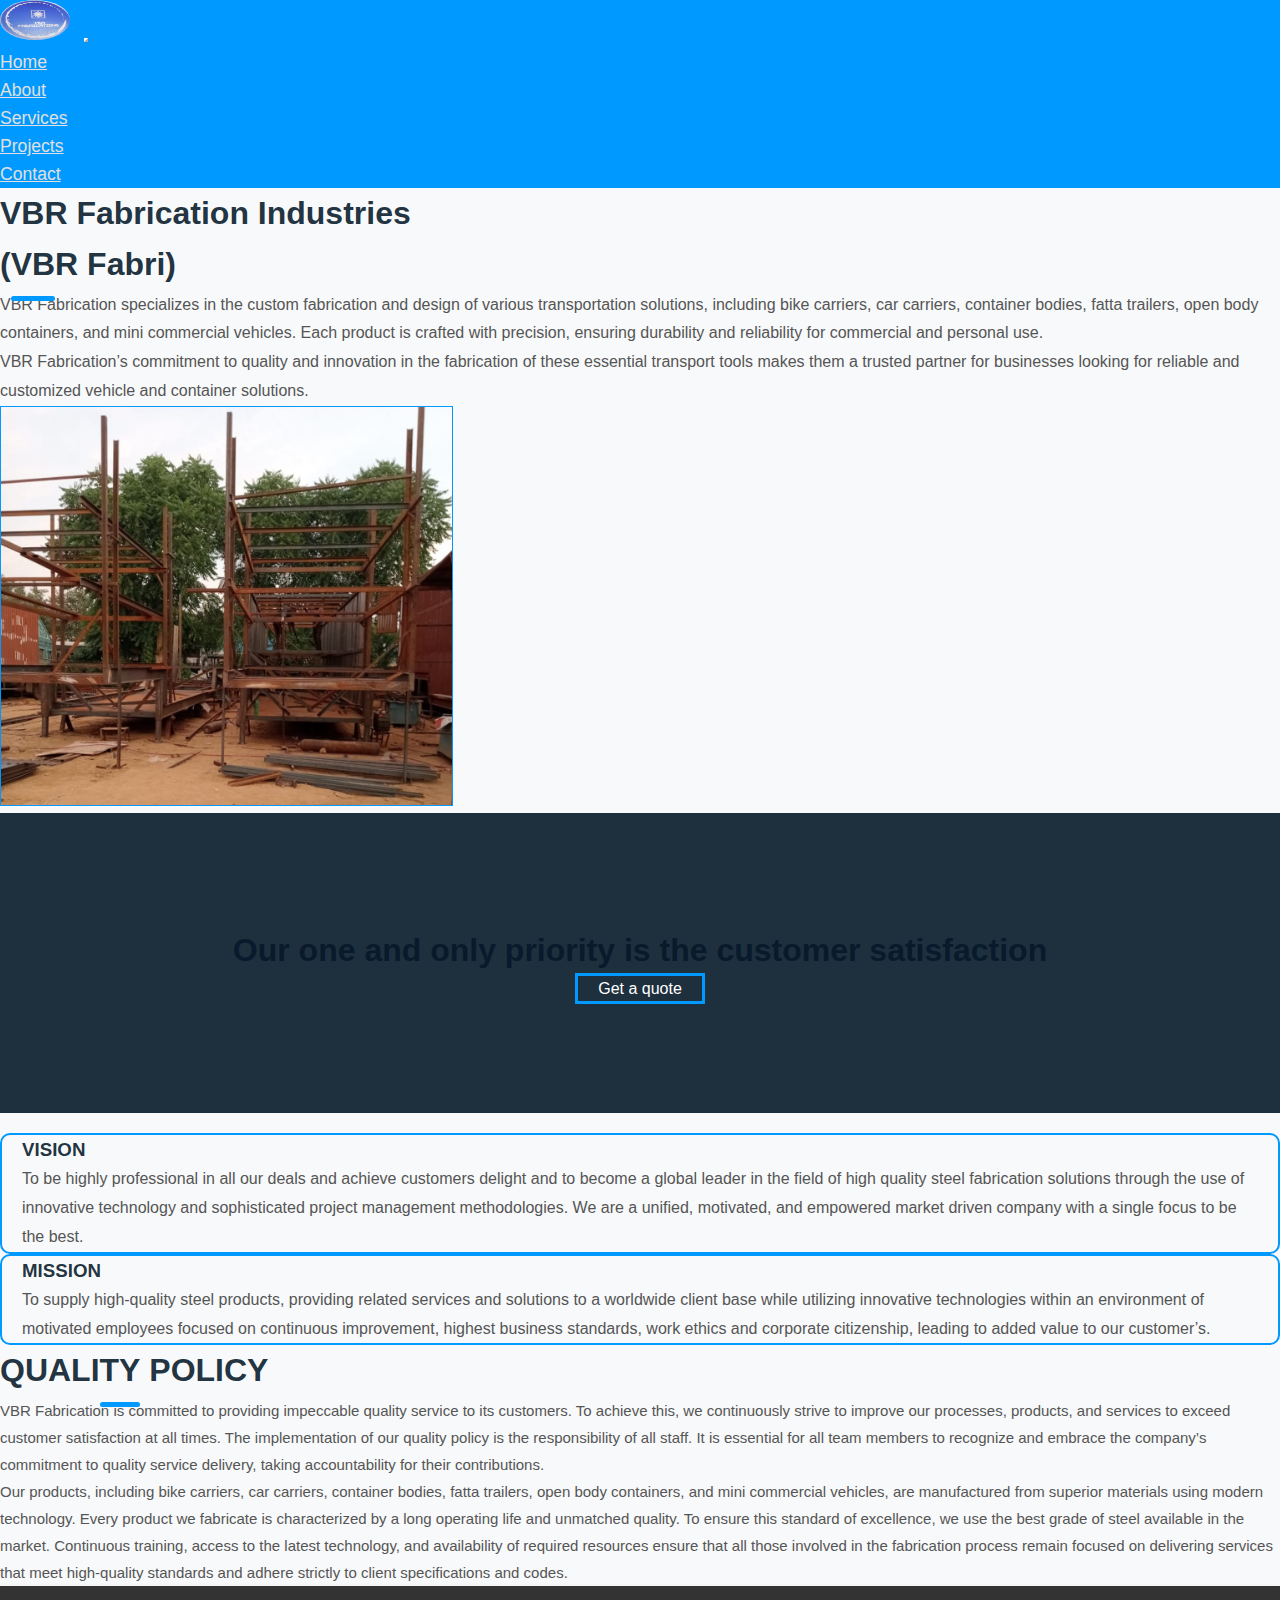
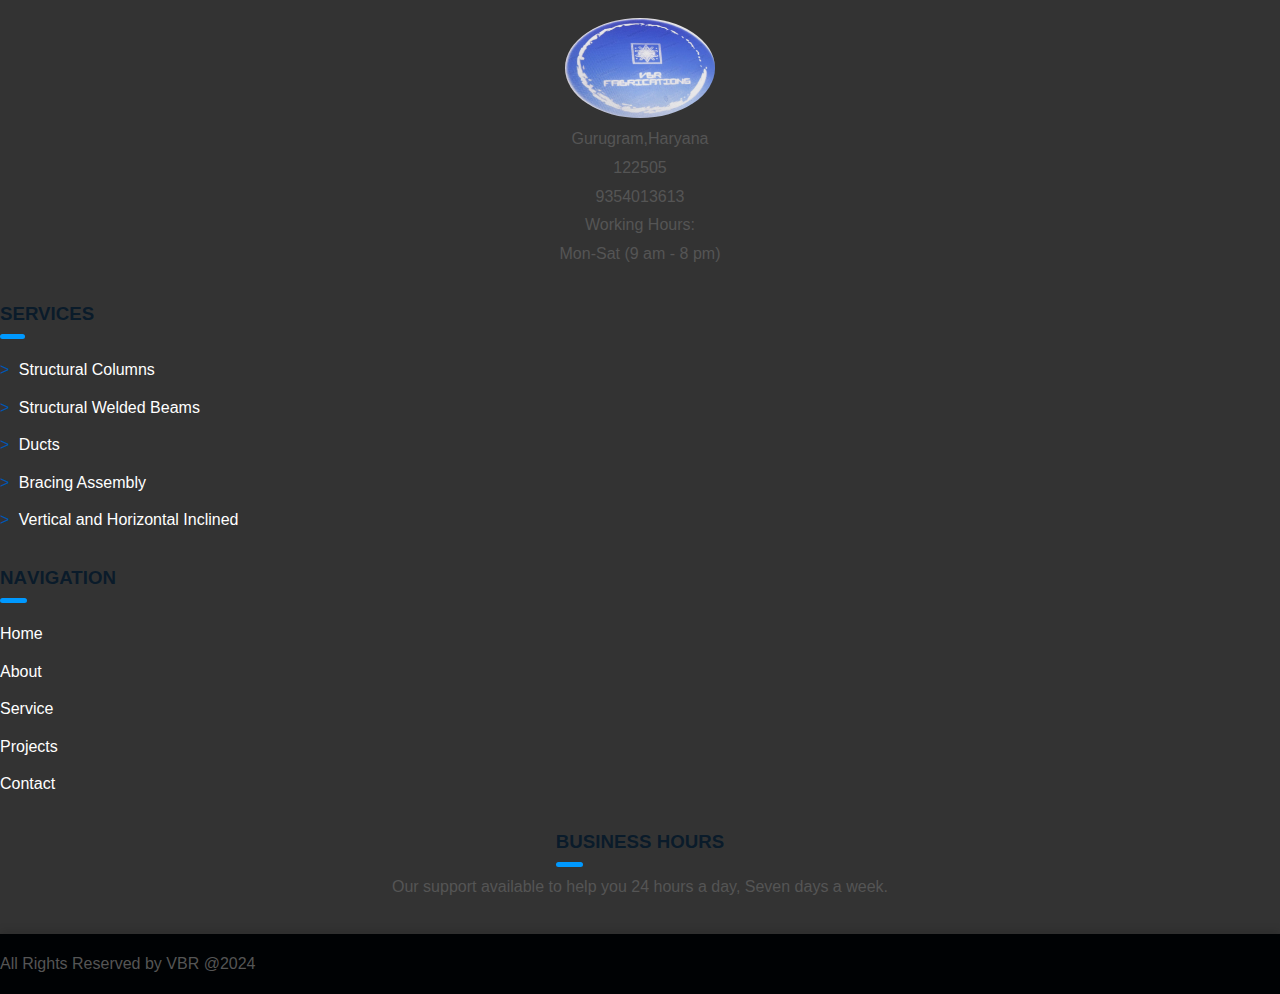
<file: about.html>
<!doctype html>
<html lang="en">
  <head>
    <!-- Required meta tags -->
    <meta charset="utf-8">
    <meta name="viewport" content="width=device-width, initial-scale=1">

    <!-- Bootstrap CSS -->
    <link href="https://cdn.jsdelivr.net/npm/bootstrap@5.0.2/dist/css/bootstrap.min.css" rel="stylesheet" integrity="sha384-EVSTQN3/azprG1Anm3QDgpJLIm9Nao0Yz1ztcQTwFspd3yD65VohhpuuCOmLASjC" crossorigin="anonymous">
    <link rel="stylesheet" href="style.css">
    <title>VBR Fabrication</title>
    <style>
        #side{
            border: 1px solid #0099ff;

            height: 25rem;
          
        }
        .quote {
            height: 300px;
            background-color: #051829E6;
            display: flex;
            justify-content: center;
            align-items: center;
            text-align: center; /* Center the text horizontally */
        }
        .quote-btn {
            text-decoration: none;
            color: white;
            padding: 4px 20px;
            border: 3px solid #0099ff !important;
            background-color: transparent; /* Ensure the background color doesn't override the border */
        }

        .quote-btn:hover{
            background-color: #0099ff;
            color: white;
        }
        .vision{
            margin-top: 20px;
            border: 2px solid #0099ff;
            border-radius: 10px;

        }
        .mission{
            border: 2px solid #0099ff;
            border-radius:10px;
        }

    </style>
  </head>
  <body>
    
    <nav class="navbar navbar-expand-lg navbar-dark bg-primary">
        <div class="container">
          <img src="images/logo.jpg" alt="logo" class="nav-logo">
          <button class="navbar-toggler" type="button" data-bs-toggle="collapse" data-bs-target="#navbarSupportedContent" aria-controls="navbarSupportedContent" aria-expanded="false" aria-label="Toggle navigation">
            <span class="navbar-toggler-icon"></span>
          </button>
          <div class="collapse navbar-collapse" id="navbarSupportedContent">
            <ul class="navbar-nav me-auto mb-2 mb-lg-0">
              <li class="nav-item">
                <a class="nav-link active" aria-current="page" href="index.html">Home</a>
              </li>
              <li class="nav-item">
                <a class="nav-link active" aria-current="page" href="about.html">About</a>
              </li>
              <li class="nav-item">
                <a class="nav-link active" aria-current="page" href="service.html">Services</a>
              </li>
              <li class="nav-item">
                <a class="nav-link active" aria-current="page" href="Gallery.html">Projects</a>
              </li>
            </ul>
           
            <ul class="navbar-nav">
              <li class="nav-item">
                <a class="nav-link active" aria-current="page" href="contactus.html">Contact</a>
              </li>
              <!-- <li class="nav-item">
                <a class="nav-link active" aria-current="page" href="#">Login</a>
              </li> -->
             
            </ul>
          </div>
        </div>
      </nav>

<!-- end navbar -->

<div class="container">
    <div class="row">
        <div class="col-md-6">
            <h2 class="my-5">VBR Fabrication Industries <br> (<span class="highlight">VB</span>R Fabri)</h2>
            <p>VBR Fabrication specializes in the custom fabrication and design of various transportation solutions, including bike carriers, car carriers, container bodies, fatta trailers, open body containers, and mini commercial vehicles. Each product is crafted with precision, ensuring durability and reliability for commercial and personal use.</p>
            
            <P>VBR Fabrication’s commitment to quality and innovation in the fabrication of these essential transport tools makes them a trusted partner for businesses looking for reliable and customized vehicle and container solutions.</P>
        </div>
        <div class="col-md-6 my-5 text-center">
            <img src="images\IMG-20240805-WA0012.jpg" alt="" id="side">
        </div>
    </div>
</div>

<div class="container-fluid quote">
    <div class="row">
        <div class="col-md-12 text-center"> 
            <h2 class="text-light">Our one and only priority is the <span class="text-primary">customer satisfaction </span></h2>
            <a href="#" class="quote-btn btn mt-4" role="button">Get a quote</a>
        </div>
    </div>
</div>

<div class="container">
    <div class="row">
        <div class="col-md-6">
            <div class="vision my-5">
            <h3 class="my-4" style="padding: 0px 20px ;">VISION</h3>
            <p style="padding: 0px 20px ;">To be highly professional in all our deals and achieve customers delight and to become a global leader in the field of high quality steel fabrication solutions through the use of innovative technology and sophisticated project management methodologies. We are a unified, motivated, and empowered market driven company with a single focus to be the best.</p>
            </div>
        </div>
        <div class="col-md-6">
            <div class="mission my-5">
            <h3 class="my-4" style="padding: 0px 20px ;">MISSION</h3>
            <p style="padding: 0px 20px ;">To supply high-quality steel products, providing related services and solutions to a worldwide client base while utilizing innovative technologies within an environment of motivated employees focused on continuous improvement, highest business standards, work ethics and corporate citizenship, leading to added value to our customer’s.</p>
            </div>
        </div>
    </div>
</div>

<div class="container">
    <div class="row">
        <div class="col-md-12">
            <h2 class="mt-5 text-center mb-4">QUALI<span class="highlight">TY</span> POLICY</h2>
            <p class="text-center" style="font-size: 15px;">VBR Fabrication is committed to providing impeccable quality service to its customers. To achieve this, we continuously strive to improve our processes, products, and services to exceed customer satisfaction at all times. The implementation of our quality policy is the responsibility of all staff. It is essential for all team members to recognize and embrace the company’s commitment to quality service delivery, taking accountability for their contributions. <br>
           Our products, including bike carriers, car carriers, container bodies, fatta trailers, open body containers, and mini commercial vehicles, are manufactured from superior materials using modern technology. Every product we fabricate is characterized by a long operating life and unmatched quality. To ensure this standard of excellence, we use the best grade of steel available in the market. Continuous training, access to the latest technology, and availability of required resources ensure that all those involved in the fabrication process remain focused on delivering services that meet high-quality standards and adhere strictly to client specifications and codes.</p>
        </div>
    </div>
</div>


<!-- footer -->

<div class="info-section mt-5">
    <div class="container">
      <div class="row">
          <div class="col-md-3 text-center mb-4">
              <img src="./images/logo.jpg" alt="logo" id="logo" class="mb-4">
              <p class="text-light">Gurugram,Haryana <br>122505</p>
  
              <p class="text-light text-center">9354013613</p>
              <p class="text-light">Working Hours: <br>
  Mon-Sat (9 am - 8 pm)</p>
          </div>
          <div class="col-md-3 mb-4 service">
            <h3 class="text-light mb-5"><span class="highlight">SE</span>RVICES</h3>
            <a href="#" target="_blank" class="link1"> <span class="arrow"> > </span> Structural Columns</a> <br>
            <a href="#" class="link1"> <span class="arrow">></span> Structural Welded Beams</a> <br>
            <a href="#" target="_blank" class="link1"><span class="arrow">></span> Ducts</a> <br>
            <a href="#" target="_blank" class="link1"><span class="arrow">></span> Bracing Assembly</a> <br>
            <a href="#" target="_blank" class="link1"><span class="arrow">></span> Vertical and Horizontal Inclined</a>
        </div>
        
          <div class="col-md-3 mb-4 n-foot">
              <h3 class="text-light mb-5"><span class="highlight">NA</span>VIGATION</h3>
             <a href="index.html"  class="n-link">Home</a> <br>
             <a href="about.html" class="n-link">About</a> <br>
             <a href="service.html" class="n-link">Service</a> <br>
             <a href="projects.html" class="n-link">Projects</a> <br>
              <a href="contactus.html" class="n-link">Contact</a>
          </div>
  
          <div class="col-md-3">
            <h3 class="text-light mb-5"><span class="highlight">BU</span>SINESS HOURS</h3>
            <P  class="text-light">Our support available to help you 24 hours a day, Seven days a week.</P>
          </div>
      </div>
  </div>
  </div>
  <div class="text-center footer">
      <p class="text-light">All Rights Reserved by VBR @2024</p>
  </div>

    <script src="https://cdn.jsdelivr.net/npm/bootstrap@5.0.2/dist/js/bootstrap.bundle.min.js" integrity="sha384-MrcW6ZMFYlzcLA8Nl+NtUVF0sA7MsXsP1UyJoMp4YLEuNSfAP+JcXn/tWtIaxVXM" crossorigin="anonymous"></script>


  </body>
</html>
</file>
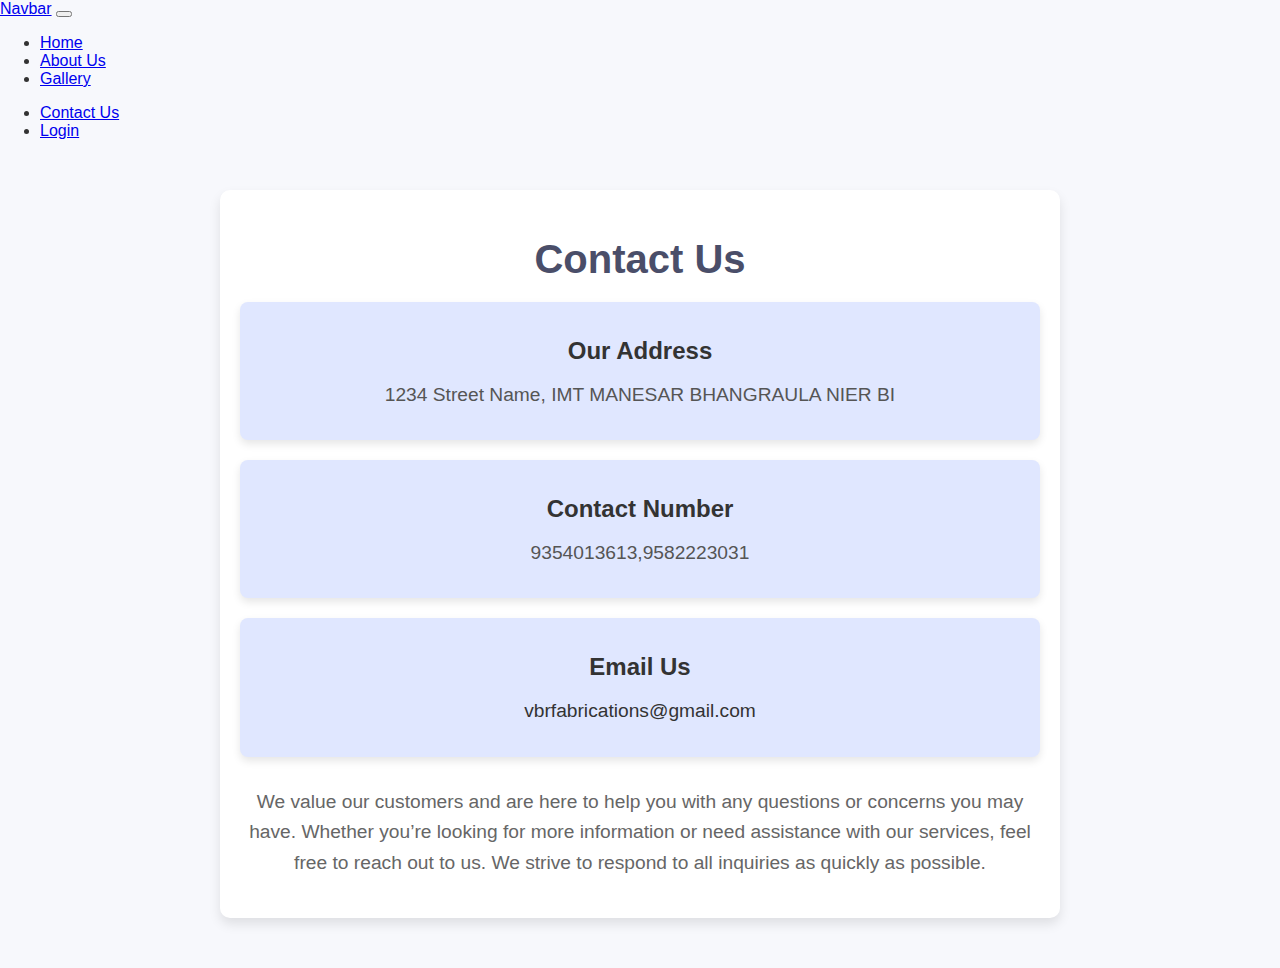
<file: contact.html>
<!DOCTYPE html>
<html lang="en">
<head>
    <meta charset="UTF-8">
    <meta name="viewport" content="width=device-width, initial-scale=1.0">
    <title>Contact Us</title>
    <link href="https://cdn.jsdelivr.net/npm/bootstrap@5.0.2/dist/css/bootstrap.min.css" rel="stylesheet" integrity="sha384-EVSTQN3/azprG1Anm3QDgpJLIm9Nao0Yz1ztcQTwFspd3yD65VohhpuuCOmLASjC" crossorigin="anonymous">
    <style>
        body {
    font-family: 'Segoe UI', Tahoma, Geneva, Verdana, sans-serif;
    background-color: #f7f8fc;
    color: #333;
    margin: 0;
    padding: 0;
}

.navbar-nav .nav-link:hover {
    background-color: rgba(13, 13, 214, 0.903) !important;
    border-radius:5px ;
    }

.contact-container {
    max-width: 800px;
    margin: 50px auto;
    padding: 20px;
    background-color: #ffffff;
    border-radius: 10px;
    box-shadow: 0 6px 12px rgba(0, 0, 0, 0.1);
    text-align: center;
}

h1 {
    font-size: 2.5em;
    color: #4a4e69;
    margin-bottom: 20px;
}

.contact-details {
    display: flex;
    flex-direction: column;
    gap: 20px;
    margin-bottom: 30px;
}

.contact-info {
    background-color: #e0e7ff;
    padding: 15px;
    border-radius: 8px;
    box-shadow: 0 4px 8px rgba(0, 0, 0, 0.1);
    transition: background-color 0.3s, box-shadow 0.3s;
}

.contact-info:hover {
    background-color: #c3d4ff;
    box-shadow: 0 8px 16px rgba(0, 0, 0, 0.2);
}

.contact-info h2 {
    font-size: 1.5em;
    color: #333;
    margin-bottom: 5px;
}

.contact-info p {
    font-size: 1.2em;
    color: #555;
}

.contact-info a {
    color: #333;
    text-decoration: none;
    transition: color 0.3s;
}

.contact-info a:hover {
    color: #0073e6;
}

.contact-description {
    margin-top: 20px;
}

.contact-description p {
    font-size: 1.2em;
    color: #666;
    line-height: 1.6em;
}

@media (max-width: 600px) {
    .contact-details {
        gap: 10px;
    }

    h1 {
        font-size: 2em;
    }

    .contact-info h2 {
        font-size: 1.3em;
    }

    .contact-info p, .contact-description p {
        font-size: 1em;
    }
}


</style>
</head>
<body>

    <nav class="navbar navbar-expand-lg navbar-dark bg-primary">
        <div class="container">
          <a class="navbar-brand" href="index.html">Navbar</a>
          <button class="navbar-toggler" type="button" data-bs-toggle="collapse" data-bs-target="#navbarSupportedContent" aria-controls="navbarSupportedContent" aria-expanded="false" aria-label="Toggle navigation">
            <span class="navbar-toggler-icon"></span>
          </button>
          <div class="collapse navbar-collapse" id="navbarSupportedContent">
            <ul class="navbar-nav me-auto mb-2 mb-lg-0">
              <li class="nav-item">
                <a class="nav-link active" aria-current="page" href="index.html">Home</a>
              </li>
              <li class="nav-item">
                <a class="nav-link active" aria-current="page" href="#">About Us</a>
              </li>

              <li class="nav-item">
                <a class="nav-link active" aria-current="page" href="Gallery.html">Gallery</a>
              </li>
            </ul>
           
            <ul class="navbar-nav">
                <li class="nav-item">
                    <a class="nav-link active" aria-current="page" href="contact.html">Contact Us</a>
                  </li>
              <li class="nav-item">
                <a class="nav-link active" aria-current="page" href="#">Login</a>
              </li>
            </ul>
          </div>
        </div>
      </nav>

    <div class="contact-container">
        <h1>Contact Us</h1>
        <div class="contact-details">
            <div class="contact-info">
                <h2>Our Address</h2>
                <p>1234 Street Name, IMT MANESAR BHANGRAULA NIER BI</p>
            </div>
            <div class="contact-info">
                <h2>Contact Number</h2>
                <p>9354013613,9582223031 </p>
            </div>
            <div class="contact-info">
                <h2>Email Us</h2>
                <p><a href="">vbrfabrications@gmail.com</a></p>
            </div>
        </div>
        <div class="contact-description">
            <p>
                We value our customers and are here to help you with any questions or concerns you may have. 
                Whether you’re looking for more information or need assistance with our services, 
                feel free to reach out to us. We strive to respond to all inquiries as quickly as possible.
            </p>
        </div>
    </div>

    <script src="https://cdn.jsdelivr.net/npm/bootstrap@5.0.2/dist/js/bootstrap.bundle.min.js" integrity="sha384-MrcW6ZMFYlzcLA8Nl+NtUVF0sA7MsXsP1UyJoMp4YLEuNSfAP+JcXn/tWtIaxVXM" crossorigin="anonymous"></script>

</body>
</html>
</file>
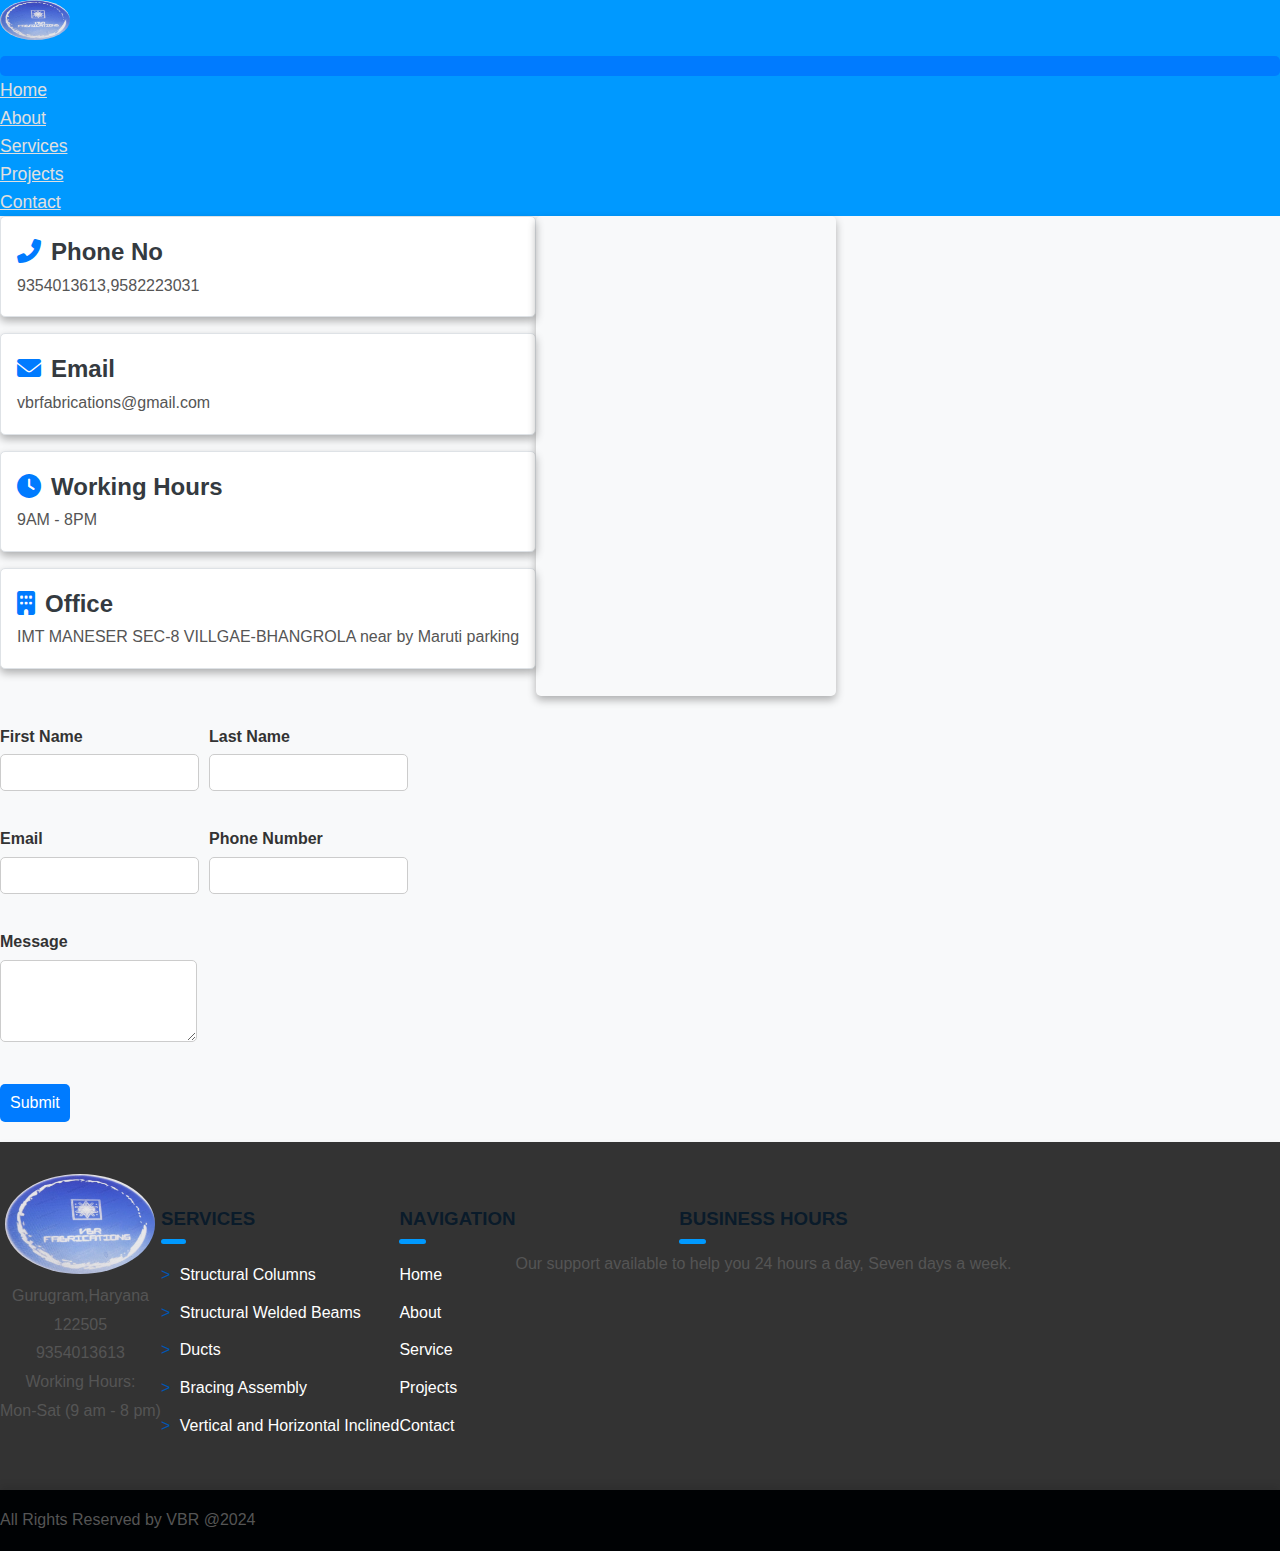
<file: contactus.html>
<!doctype html>
<html lang="en">
  <head>
    <meta charset="utf-8">
    <meta name="viewport" content="width=device-width, initial-scale=1">
    <link href="https://cdn.jsdelivr.net/npm/bootstrap@5.0.2/dist/css/bootstrap.min.css" rel="stylesheet" integrity="sha384-EVSTQN3/azprG1Anm3QDgpJLIm9Nao0Yz1ztcQTwFspd3yD65VohhpuuCOmLASjC" crossorigin="anonymous">
    <link href="https://cdnjs.cloudflare.com/ajax/libs/font-awesome/6.0.0/css/all.min.css" rel="stylesheet">
    <link rel="stylesheet" href="style.css">
    <title>VBR Fabrication</title>
    <style>
      body {
        font-family: Arial, sans-serif;
        background-color: #f8f9fa;
      }
      h2 {
        font-size: 1.5rem;
        color: #343a40;
      }
      .contact-info {
        margin-bottom: 1rem;
        padding: 1rem;
        border: 1px solid #dee2e6;
        border-radius: 5px;
        background-color: #ffffff;
        box-shadow: 0 4px 8px rgba(0, 0, 0, 0.3);
      }
      .contact-info i {
        color: #007bff;
        margin-right: 10px;
      }
      iframe {
        border-radius: 5px;
        box-shadow: 0 4px 8px rgba(0, 0, 0, 0.3);
      }

      .navbar-nav .nav-link:hover {
    background-color: rgba(13, 13, 214, 0.903) !important;
    border-radius:5px ;
    }

        .row {
            display: flex;
            flex-wrap: wrap;
            margin-bottom: 20px;
        }
        .col-md-12 {
            display: flex;
            flex-wrap: wrap;
            justify-content: space-between;
        }
        .col-md-12 > div {
            flex: 1;
            margin-right: 10px;
        }
        .col-md-12 > div:last-child {
            margin-right: 0;
        }
        label {
            font-weight: bold;
            margin-bottom: 5px;
            display: block;
        }
        input[type="text"], input[type="email"], input[type="number"], textarea {
            width: 100%;
            padding: 10px;
            margin-bottom: 15px;
            border: 1px solid #ccc;
            border-radius: 5px;
            box-sizing: border-box;
        }
        textarea {
            resize: vertical;
        }
        button {
            width: 100%;
            padding: 10px;
            background-color: #007bff;
            color: white;
            border: none;
            border-radius: 5px;
            font-size: 16px;
            cursor: pointer;
            transition: background-color 0.3s ease;
        }
        button:hover {
            background-color: #0056b3;
        }
        @media(max-width: 768px) {
            .col-md-12 > div {
                flex: 100%;
                margin-right: 0;
            }
        }

    </style>
  </head>
  <body>

    <nav class="navbar navbar-expand-lg navbar-dark bg-primary">
      <div class="container">
        <img src="images/logo.jpg" alt="logo" class="nav-logo">
        <button class="navbar-toggler" type="button" data-bs-toggle="collapse" data-bs-target="#navbarSupportedContent" aria-controls="navbarSupportedContent" aria-expanded="false" aria-label="Toggle navigation">
          <span class="navbar-toggler-icon"></span>
        </button>
        <div class="collapse navbar-collapse" id="navbarSupportedContent">
          <ul class="navbar-nav me-auto mb-2 mb-lg-0">
            <li class="nav-item">
              <a class="nav-link active" aria-current="page" href="index.html">Home</a>
            </li>
            <li class="nav-item">
              <a class="nav-link active" aria-current="page" href="about.html">About</a>
            </li>
            <li class="nav-item">
              <a class="nav-link active" aria-current="page" href="service.html">Services</a>
            </li>
            <li class="nav-item">
              <a class="nav-link active" aria-current="page" href="Gallery.html">Projects</a>
            </li>
          </ul>
         
          <ul class="navbar-nav">
            <li class="nav-item">
              <a class="nav-link active" aria-current="page" href="contact.html">Contact</a>
            </li>
            <!-- <li class="nav-item">
              <a class="nav-link active" aria-current="page" href="#">Login</a>
            </li> -->
           
          </ul>
        </div>
      </div>
    </nav>

    <div class="container mt-5">
      <div class="row">
        <div class="col-md-6">
          <div class="contact-info">
            <h2><i class="fas fa-phone-alt"></i>Phone No</h2>
            <p>9354013613,9582223031</p>
          </div>
          <div class="contact-info">
            <h2><i class="fas fa-envelope"></i>Email</h2>
            <p>vbrfabrications@gmail.com</p>
          </div>
          <div class="contact-info">
            <h2><i class="fas fa-clock"></i>Working Hours</h2>
            <p>9AM - 8PM</p>
          </div>
          <div class="contact-info">
            <h2><i class="fas fa-building"></i>Office</h2>
            <p>IMT MANESER SEC-8 VILLGAE-BHANGROLA near by Maruti parking </p>
          </div>
        </div>
        <div class="col-md-6">
          <iframe src="https://www.google.com/maps/embed?pb=!1m18!1m12!1m3!1d7020.199811800803!2d76.900552007526!3d28.386050300000015!2m3!1f0!2f0!3f0!3m2!1i1024!2i768!4f13.1!3m3!1m2!1s0x390d3e6d450d3735%3A0xc7deb511d3da5abc!2sSARASWATI%20PUBLIC%20SCHOOL!5e0!3m2!1sen!2sin!4v1722873969416!5m2!1sen!2sin" width="100%" height="480" style="border:0;" allowfullscreen="" loading="lazy" referrerpolicy="no-referrer-when-downgrade"></iframe>
        </div>
      </div>
    </div>
    
    <div class="container">
      <div class="row">
          <div class="col-md-12 d-flex">
              <div>
                  <label for="fname">First Name</label>
                  <input type="text" name="fname" id="fname">
              </div>
              <div>
                  <label for="lname">Last Name</label>
                  <input type="text" name="lname" id="lname">
              </div>
          </div>
      </div>
      <div class="row">
          <div class="col-md-12 d-flex">
              <div>
                  <label for="email">Email</label>
                  <input type="email" name="email" id="email">
              </div>
              <div>
                  <label for="number">Phone Number</label>
                  <input type="number" name="number" id="number">
              </div>
          </div>
      </div>
      <div class="row">
          <div class="col-md-12">
              <div style="flex: 100%;">
                  <label for="message">Message</label>
                  <textarea name="message" id="message" rows="4"></textarea>
              </div>
          </div>
      </div>
      <div class="row">
          <div class="col-md-12">
              <button>Submit</button>
          </div>
      </div>
  </div>


  
<!-- footer -->

<div class="info-section mt-5">
  <div class="container">
    <div class="row">
        <div class="col-md-3 text-center mb-4">
            <img src="./images/logo.jpg" alt="logo" id="logo" class="mb-4">
            <p class="text-light">Gurugram,Haryana <br>122505</p>

            <p class="text-light text-center">9354013613</p>
            <p class="text-light">Working Hours: <br>
Mon-Sat (9 am - 8 pm)</p>
        </div>
        <div class="col-md-3 mb-4 service">
          <h3 class="text-light mb-5"><span class="highlight">SE</span>RVICES</h3>
          <a href="#" target="_blank" class="link1"> <span class="arrow"> > </span> Structural Columns</a> <br>
          <a href="#" class="link1"> <span class="arrow">></span> Structural Welded Beams</a> <br>
          <a href="#" target="_blank" class="link1"><span class="arrow">></span> Ducts</a> <br>
          <a href="#" target="_blank" class="link1"><span class="arrow">></span> Bracing Assembly</a> <br>
          <a href="#" target="_blank" class="link1"><span class="arrow">></span> Vertical and Horizontal Inclined</a>
      </div>
      
        <div class="col-md-3 mb-4 n-foot">
            <h3 class="text-light mb-5"><span class="highlight">NA</span>VIGATION</h3>
           <a href="index.html"  class="n-link">Home</a> <br>
           <a href="about.html" class="n-link">About</a> <br>
           <a href="service.html" class="n-link">Service</a> <br>
           <a href="projects.html" class="n-link">Projects</a> <br>
            <a href="contactus.html" class="n-link">Contact</a>
        </div>

        <div class="col-md-3">
          <h3 class="text-light mb-5"><span class="highlight">BU</span>SINESS HOURS</h3>
          <P  class="text-light">Our support available to help you 24 hours a day, Seven days a week.</P>
        </div>
    </div>
</div>
</div>
<div class="text-center footer">
    <p class="text-light">All Rights Reserved by VBR @2024</p>
</div>

    <script src="https://cdn.jsdelivr.net/npm/bootstrap@5.0.2/dist/js/bootstrap.bundle.min.js" integrity="sha384-MrcW6ZMFYlzcLA8Nl+NtUVF0sA7MsXsP1UyJoMp4YLEuNSfAP+JcXn/tWtIaxVXM" crossorigin="anonymous"></script>
  </body>
</html>
</file>
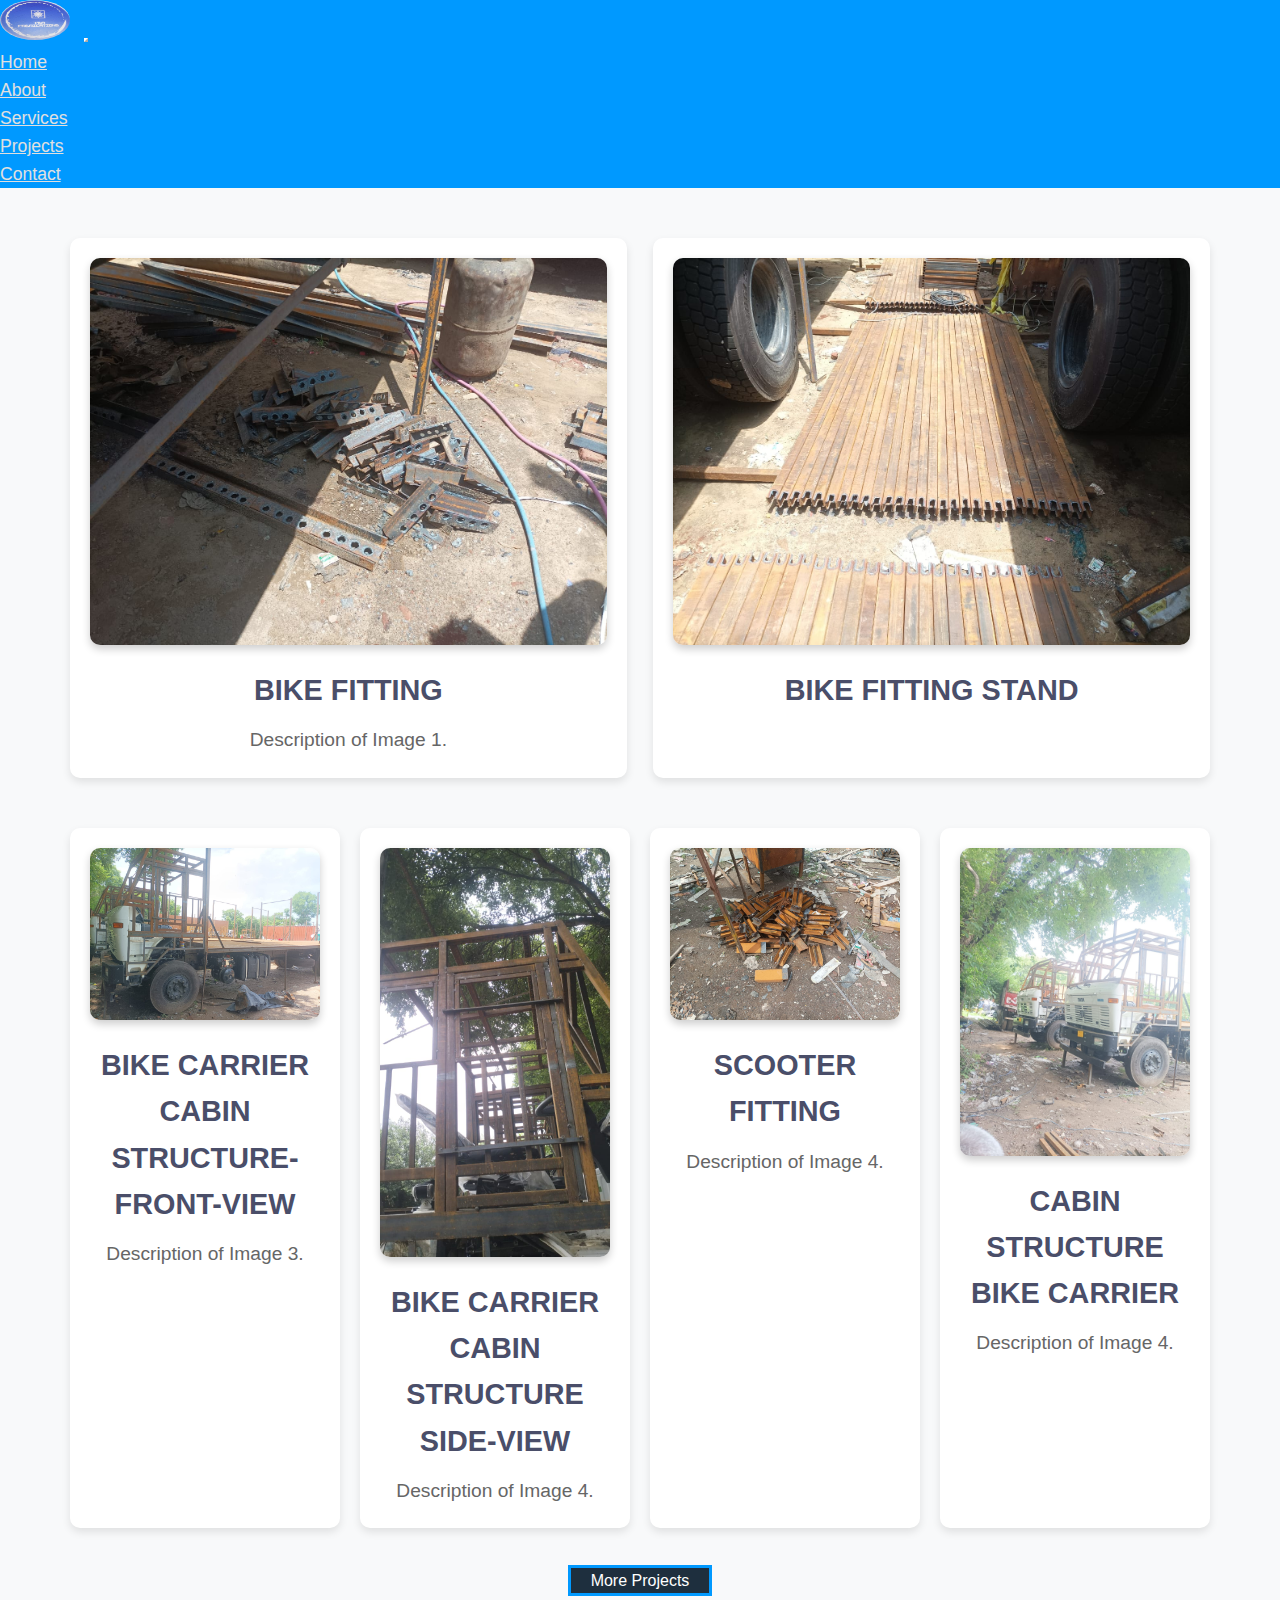
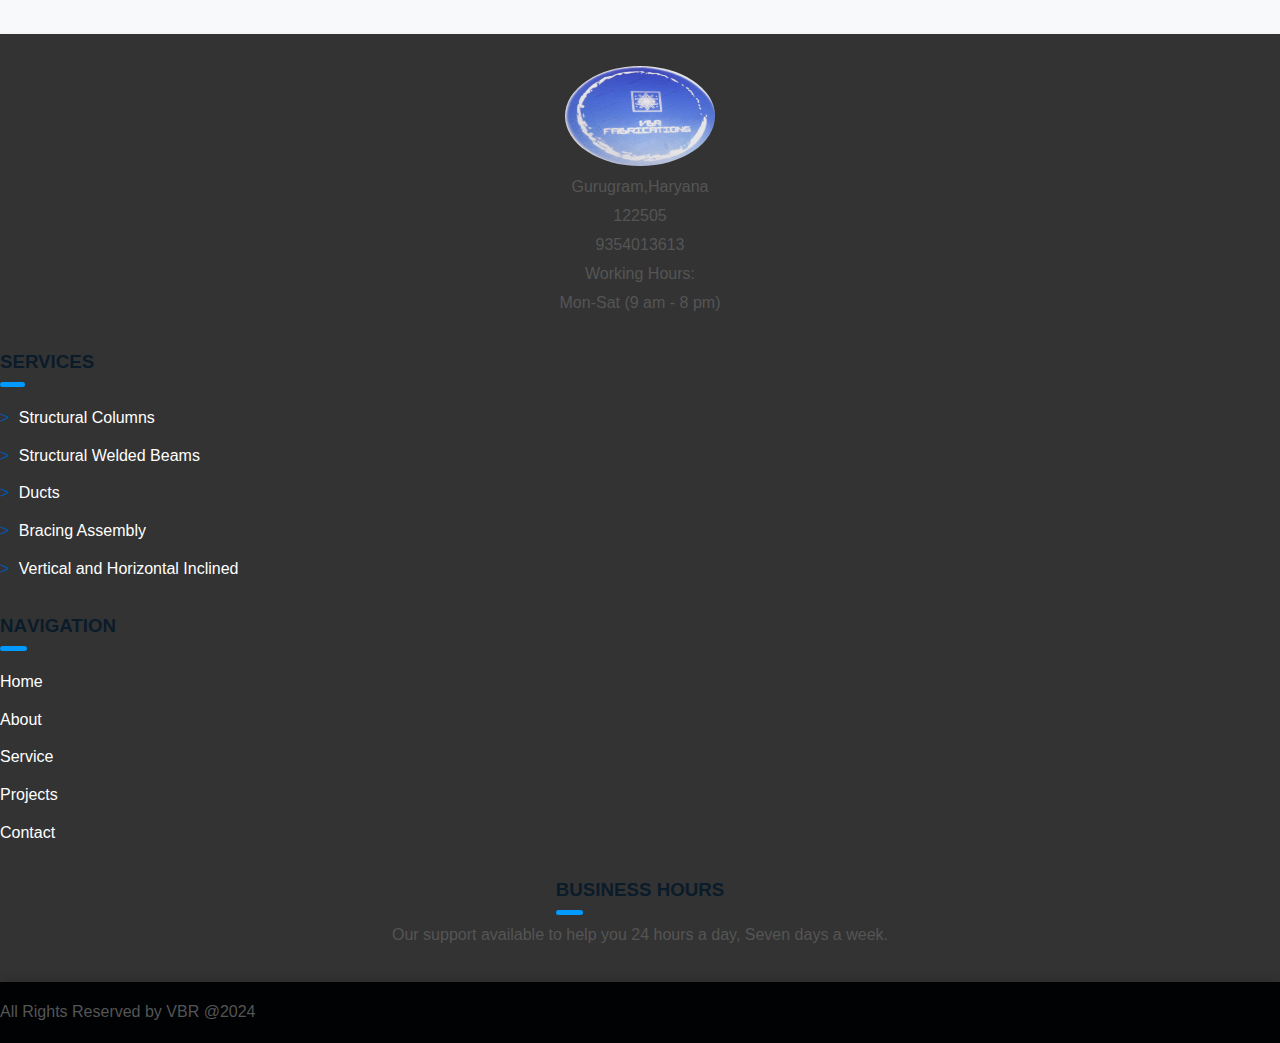
<file: Gallery.html>
<!DOCTYPE html>
<html lang="en">
<head>
    <meta charset="UTF-8">
    <meta name="viewport" content="width=device-width, initial-scale=1.0">
    <title>VBR Fabrication</title>
    <link href="https://cdn.jsdelivr.net/npm/bootstrap@5.0.2/dist/css/bootstrap.min.css" rel="stylesheet" integrity="sha384-EVSTQN3/azprG1Anm3QDgpJLIm9Nao0Yz1ztcQTwFspd3yD65VohhpuuCOmLASjC" crossorigin="anonymous">
    <link rel="stylesheet" href="gallery.css">
    <link rel="stylesheet" href="style.css">
</head>
<body>
    <nav class="navbar navbar-expand-lg navbar-dark bg-primary">
        <div class="container">
          <img src="images/logo.jpg" alt="logo" class="nav-logo">
          <button class="navbar-toggler" type="button" data-bs-toggle="collapse" data-bs-target="#navbarSupportedContent" aria-controls="navbarSupportedContent" aria-expanded="false" aria-label="Toggle navigation">
            <span class="navbar-toggler-icon"></span>
          </button>
          <div class="collapse navbar-collapse" id="navbarSupportedContent">
            <ul class="navbar-nav me-auto mb-2 mb-lg-0">
              <li class="nav-item">
                <a class="nav-link active" aria-current="page" href="index.html">Home</a>
              </li>
              <li class="nav-item">
                <a class="nav-link active" aria-current="page" href="about.html">About</a>
              </li>
              <li class="nav-item">
                <a class="nav-link active" aria-current="page" href="service.html">Services</a>
              </li>
              <li class="nav-item">
                <a class="nav-link active" aria-current="page" href="Gallery.html">Projects</a>
              </li>
            </ul>
           
            <ul class="navbar-nav">
              <li class="nav-item">
                <a class="nav-link active" aria-current="page" href="contactus.html">Contact</a>
              </li>
            </ul>
          </div>
        </div>
      </nav>

    <div class="gallery-container">
        <!-- <h1>Image Gallery</h1> -->
        <div class="image-row">
            <div class="image-card">
                <img src="images\image1.jpg" alt="Image 1">
                <div class="image-details">
                    <h2>BIKE FITTING</h2>
                    <p>Description of Image 1. </p>
                </div>
            </div>
            <div class="image-card">
                <img src="images\image2.jpg" alt="Image 2">
                <div class="image-details">
                    <h2>BIKE FITTING STAND</h2>
                    <p</p>
                </div>
            </div>
        </div>
        <!-- Repeat similar blocks for other image rows -->
        <div class="image-row">
            <div class="image-card">
                <img src="images\image3.jpg" alt="Image 3">
                <div class="image-details">
                    <h2>BIKE CARRIER CABIN STRUCTURE- FRONT-VIEW</h2>
                    <p>Description of Image 3.</p>
                </div>
            </div>
            <div class="image-card">
                <img src="images\image5.jpg" alt="Image 4">
                <div class="image-details">
                    <h2>BIKE CARRIER CABIN STRUCTURE SIDE-VIEW</h2>
                    <p>Description of Image 4.</p>
                </div>
            </div>
            <div class="image-card">
              <img src="images\image6.jpg" alt="Image 4">
              <div class="image-details">
                  <h2>SCOOTER FITTING</h2>
                  <p>Description of Image 4.</p>
              </div>
          </div>
          <div class="image-card">
            <img src="images\image7.jpg" alt="Image 4">
            <div class="image-details">
                <h2>CABIN STRUCTURE BIKE CARRIER  </h2>
                <p>Description of Image 4.</p>
            </div>
        </div>
        </div>
        <!-- Add more image-row divs for each pair of images -->

        <div>
          <a href="#" class="quote-btn btn mt-4" role="button">More Projects</a>
        </div>

    </div>


    
<!-- footer -->

<div class="info-section mt-5">
  <div class="container">
    <div class="row">
        <div class="col-md-3 text-center mb-4">
            <img src="./images/logo.jpg" alt="logo" id="logo" class="mb-4">
            <p class="text-light">Gurugram,Haryana <br>122505</p>

            <p class="text-light text-center">9354013613</p>
            <p class="text-light">Working Hours: <br>
Mon-Sat (9 am - 8 pm)</p>
        </div>
        <div class="col-md-3 mb-4 service">
          <h3 class="text-light mb-5"><span class="highlight">SE</span>RVICES</h3>
          <a href="#" target="_blank" class="link1"> <span class="arrow"> > </span> Structural Columns</a> <br>
          <a href="#" class="link1"> <span class="arrow">></span> Structural Welded Beams</a> <br>
          <a href="#" target="_blank" class="link1"><span class="arrow">></span> Ducts</a> <br>
          <a href="#" target="_blank" class="link1"><span class="arrow">></span> Bracing Assembly</a> <br>
          <a href="#" target="_blank" class="link1"><span class="arrow">></span> Vertical and Horizontal Inclined</a>
      </div>
      
        <div class="col-md-3 mb-4 n-foot">
            <h3 class="text-light mb-5"><span class="highlight">NA</span>VIGATION</h3>
           <a href="index.html"  class="n-link">Home</a> <br>
           <a href="about.html" class="n-link">About</a> <br>
           <a href="service.html" class="n-link">Service</a> <br>
           <a href="projects.html" class="n-link">Projects</a> <br>
            <a href="contactus.html" class="n-link">Contact</a>
        </div>

        <div class="col-md-3">
          <h3 class="text-light mb-5"><span class="highlight">BU</span>SINESS HOURS</h3>
          <P  class="text-light">Our support available to help you 24 hours a day, Seven days a week.</P>
        </div>
    </div>
</div>
</div>
<div class="text-center footer">
    <p class="text-light">All Rights Reserved by VBR @2024</p>
</div>


    <script src="https://cdn.jsdelivr.net/npm/bootstrap@5.0.2/dist/js/bootstrap.bundle.min.js" integrity="sha384-MrcW6ZMFYlzcLA8Nl+NtUVF0sA7MsXsP1UyJoMp4YLEuNSfAP+JcXn/tWtIaxVXM" crossorigin="anonymous"></script>

</body>
</html>
</file>
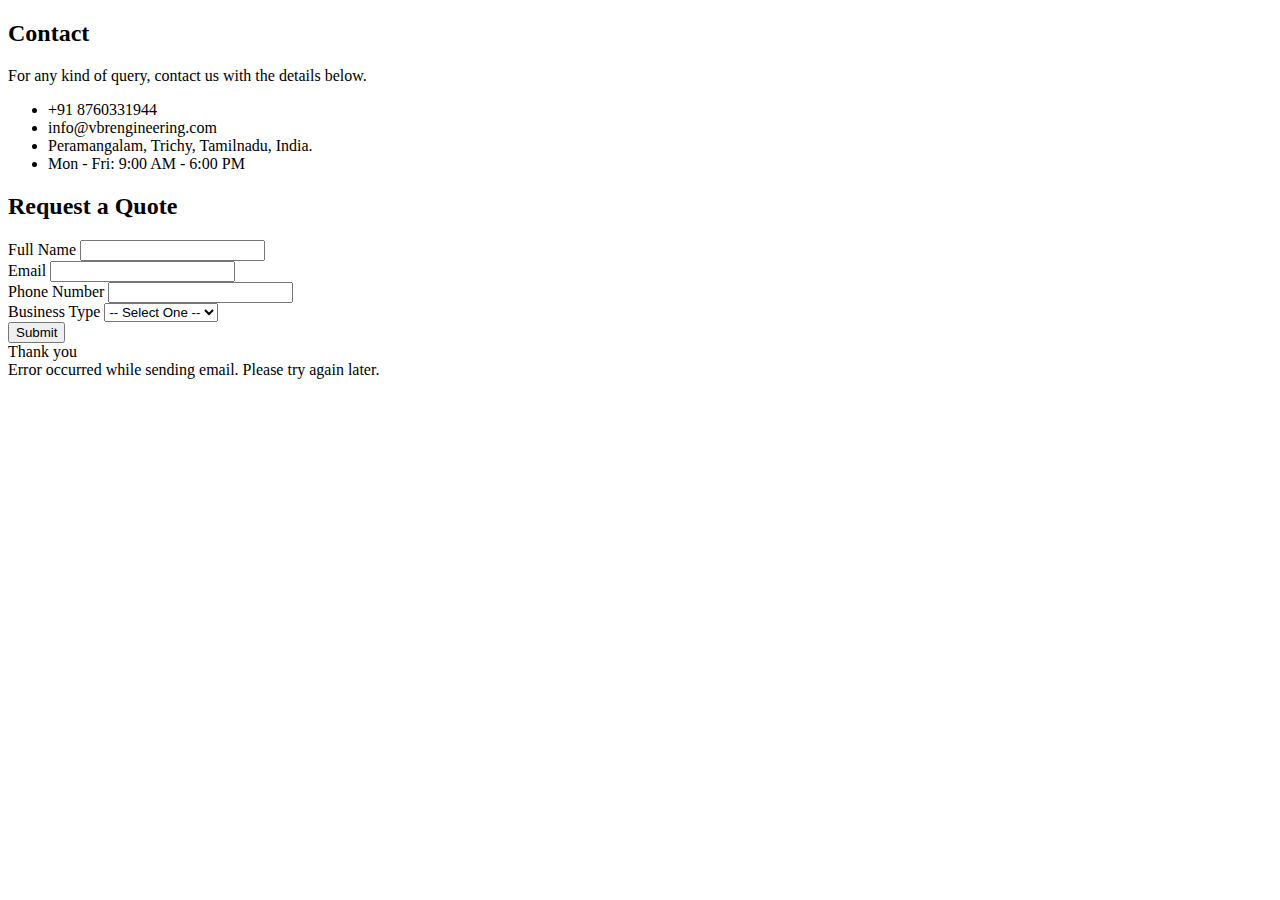
<file: sas.html>
<!DOCTYPE html>
<html lang="en">
<head>
    <meta charset="UTF-8">
    <meta name="viewport" content="width=device-width, initial-scale=1.0">
    <title>Contact Us</title>
    

   
</head>
<body>
    <section class="contact-section section-padding parallax" data-bg-image="https://vbrengineering.com//assets/images/contact-section-bg.jpg" style="user-select: auto;">
        <div class="container" style="user-select: auto;">
            <div class="row" style="user-select: auto;">
                <div class="col col-md-4 col-md-offset-1 col-md-5" style="user-select: auto;">
                    <div class="contact-section-contact-box" style="user-select: auto;">
                        <div class="section-title-white" style="user-select: auto;">
                            <h2 style="user-select: auto;">Contact</h2>
                        </div>
                        <div class="details" style="user-select: auto;">
                            <p style="user-select: auto;">For any kind of query, contact us with the details below.</p>
                            <ul style="user-select: auto;">
                                <li style="user-select: auto;"><i class="fa fa-phone" style="user-select: auto;"></i> +91 8760331944</li>
                                <li style="user-select: auto;"><i class="fa fa-envelope" style="user-select: auto;"></i> info@vbrengineering.com</li>
                                <li style="user-select: auto;"><i class="fa fa-home" style="user-select: auto;"></i> Peramangalam, Trichy, Tamilnadu, India.</li>
                                <li style="user-select: auto;"><i class="fa fa-clock" style="user-select: auto;"></i> Mon - Fri: 9:00 AM - 6:00 PM</li>
                            </ul>
                        </div>
                    </div>
                </div>
    
                <div class="col col-lg-6 col-lg-offset-1 col-md-7" style="user-select: auto;">
                    <div class="section-title-white" style="user-select: auto;">
                        <h2 style="user-select: auto;">Request a Quote</h2>
                    </div>   
                    
                    <div class="contact-form-s1 form" style="user-select: auto;">
                        <form method="post" id="contact-form" class="wpcf7-form contact-validation-active" novalidate="novalidate" style="user-select: auto;">
                            <div style="user-select: auto;">
                                <label for="name" style="user-select: auto;">Full Name</label>
                                <input type="text" id="name" name="name" style="user-select: auto;">
                            </div>
                            <div style="user-select: auto;">
                                <label for="email" style="user-select: auto;">Email</label>
                                <input type="email" id="email" name="email" style="user-select: auto;">
                            </div>
                            <div style="user-select: auto;">
                                <label for="phone" style="user-select: auto;">Phone Number</label>
                                <input type="text" id="phone" name="phone" style="user-select: auto;">
                            </div>
                            <div style="user-select: auto;">
                                <label style="user-select: auto;">Business Type</label>
                                <select name="select" style="user-select: auto;">
                                    <option selected="" disabled="" style="user-select: auto;"> -- Select One -- </option>
                                    <option value="Business" style="user-select: auto;">Business</option>
                                    <option value="General" style="user-select: auto;">General</option>
                                </select>
                            </div>
                            <div class="submit-btn-wrap" style="user-select: auto;">
                                <input value="Submit" class="theme-btn wpcf7-submit" type="submit" style="user-select: auto;">
                                <div id="loader" style="user-select: auto;">
                                    <i class="fa fa-refresh fa-spin fa-3x fa-fw" style="user-select: auto;"></i>
                                </div>
                            </div>
                            <div class="error-handling-messages" style="user-select: auto;">
                                <div id="success" style="user-select: auto;">Thank you</div>
                                <div id="error" style="user-select: auto;"> Error occurred while sending email. Please try again later. </div>
                            </div>
                        </form>
                    </div>                     
                </div>
            </div> <!-- end row -->
        </div> <!-- end container -->
        <div class="contact-women wow fadeInLeft animated" style="visibility: visible; animation-name: fadeInLeft; user-select: auto;">
            <!-- <img src="https://vbrengineering.com//assets/images/contact-women.png" alt="" style="user-select: auto;"> -->
        </div>
    </section>

    
    

    <script src="https://cdn.jsdelivr.net/npm/bootstrap@5.0.2/dist/js/bootstrap.bundle.min.js" integrity="sha384-MrcW6ZMFYlzcLA8Nl+NtUVF0sA7MsXsP1UyJoMp4YLEuNSfAP+JcXn/tWtIaxVXM" crossorigin="anonymous"></script>
</body>
</html>
</file>
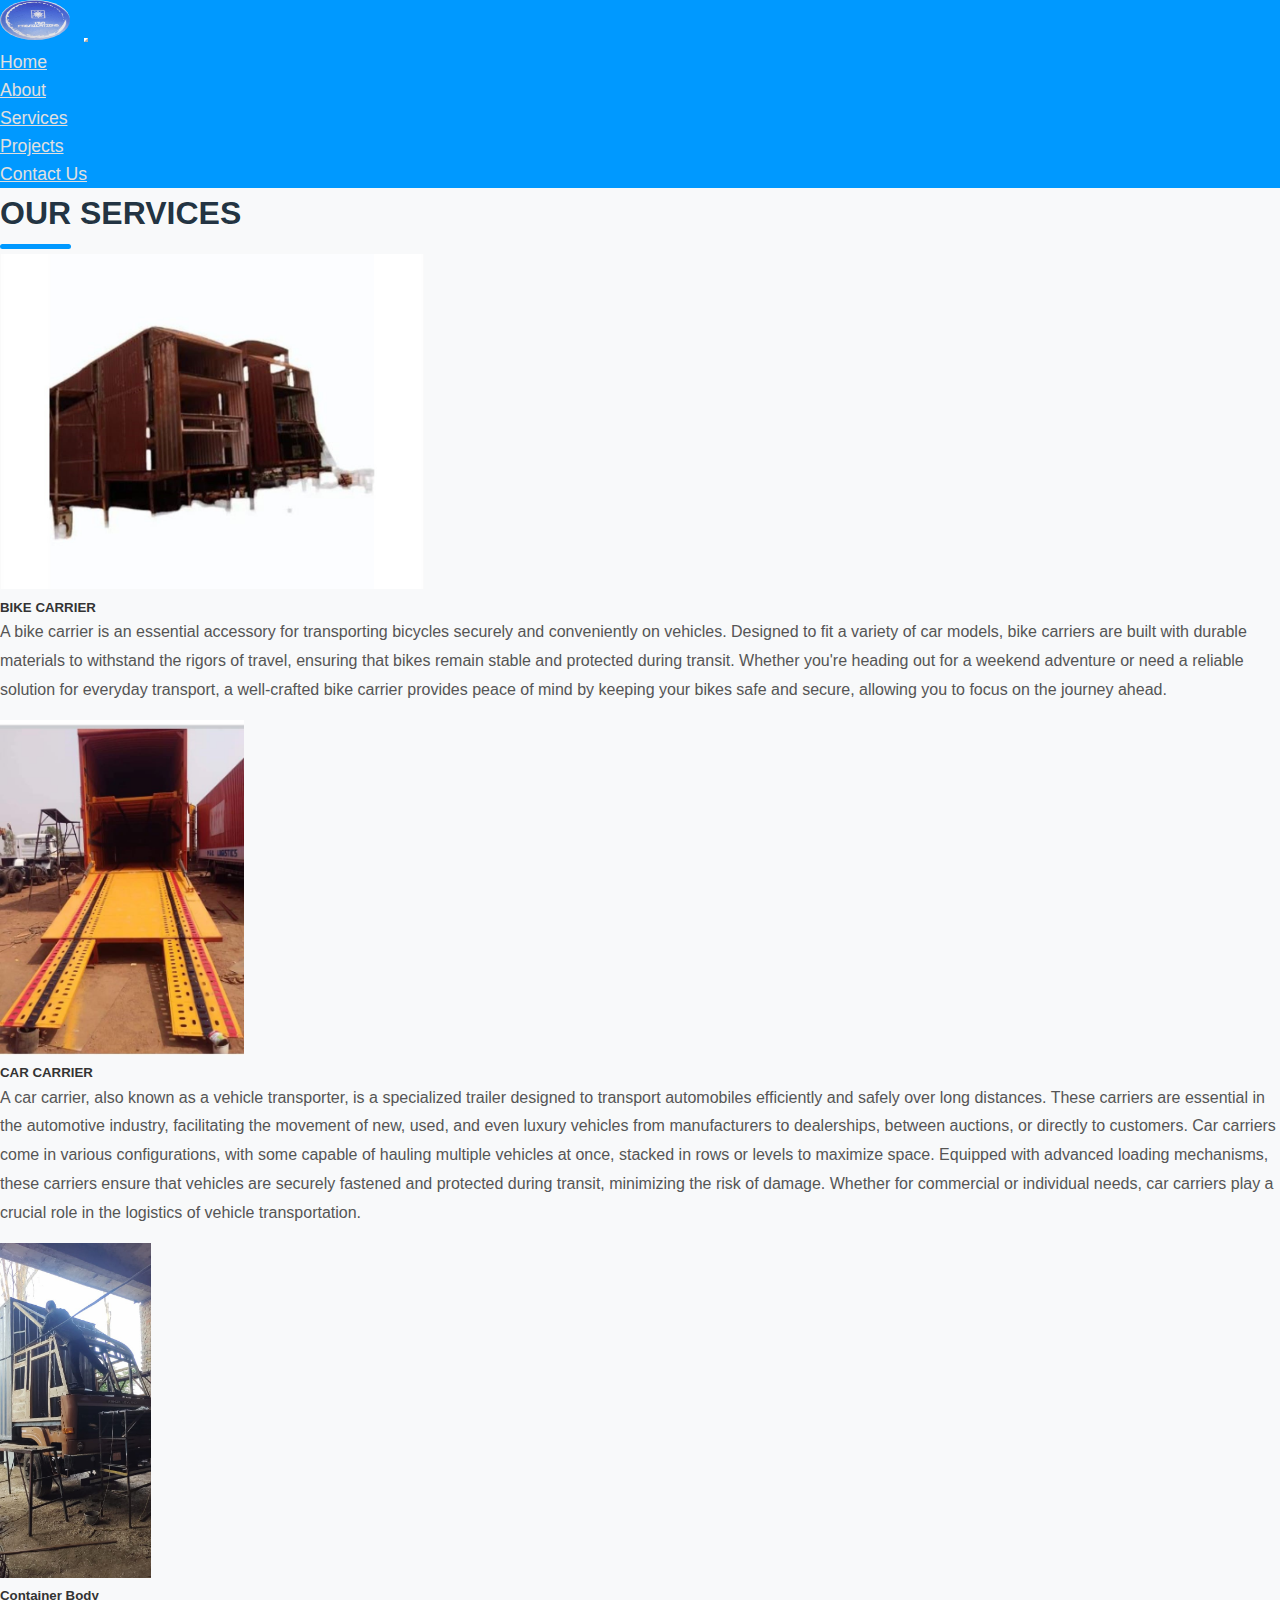
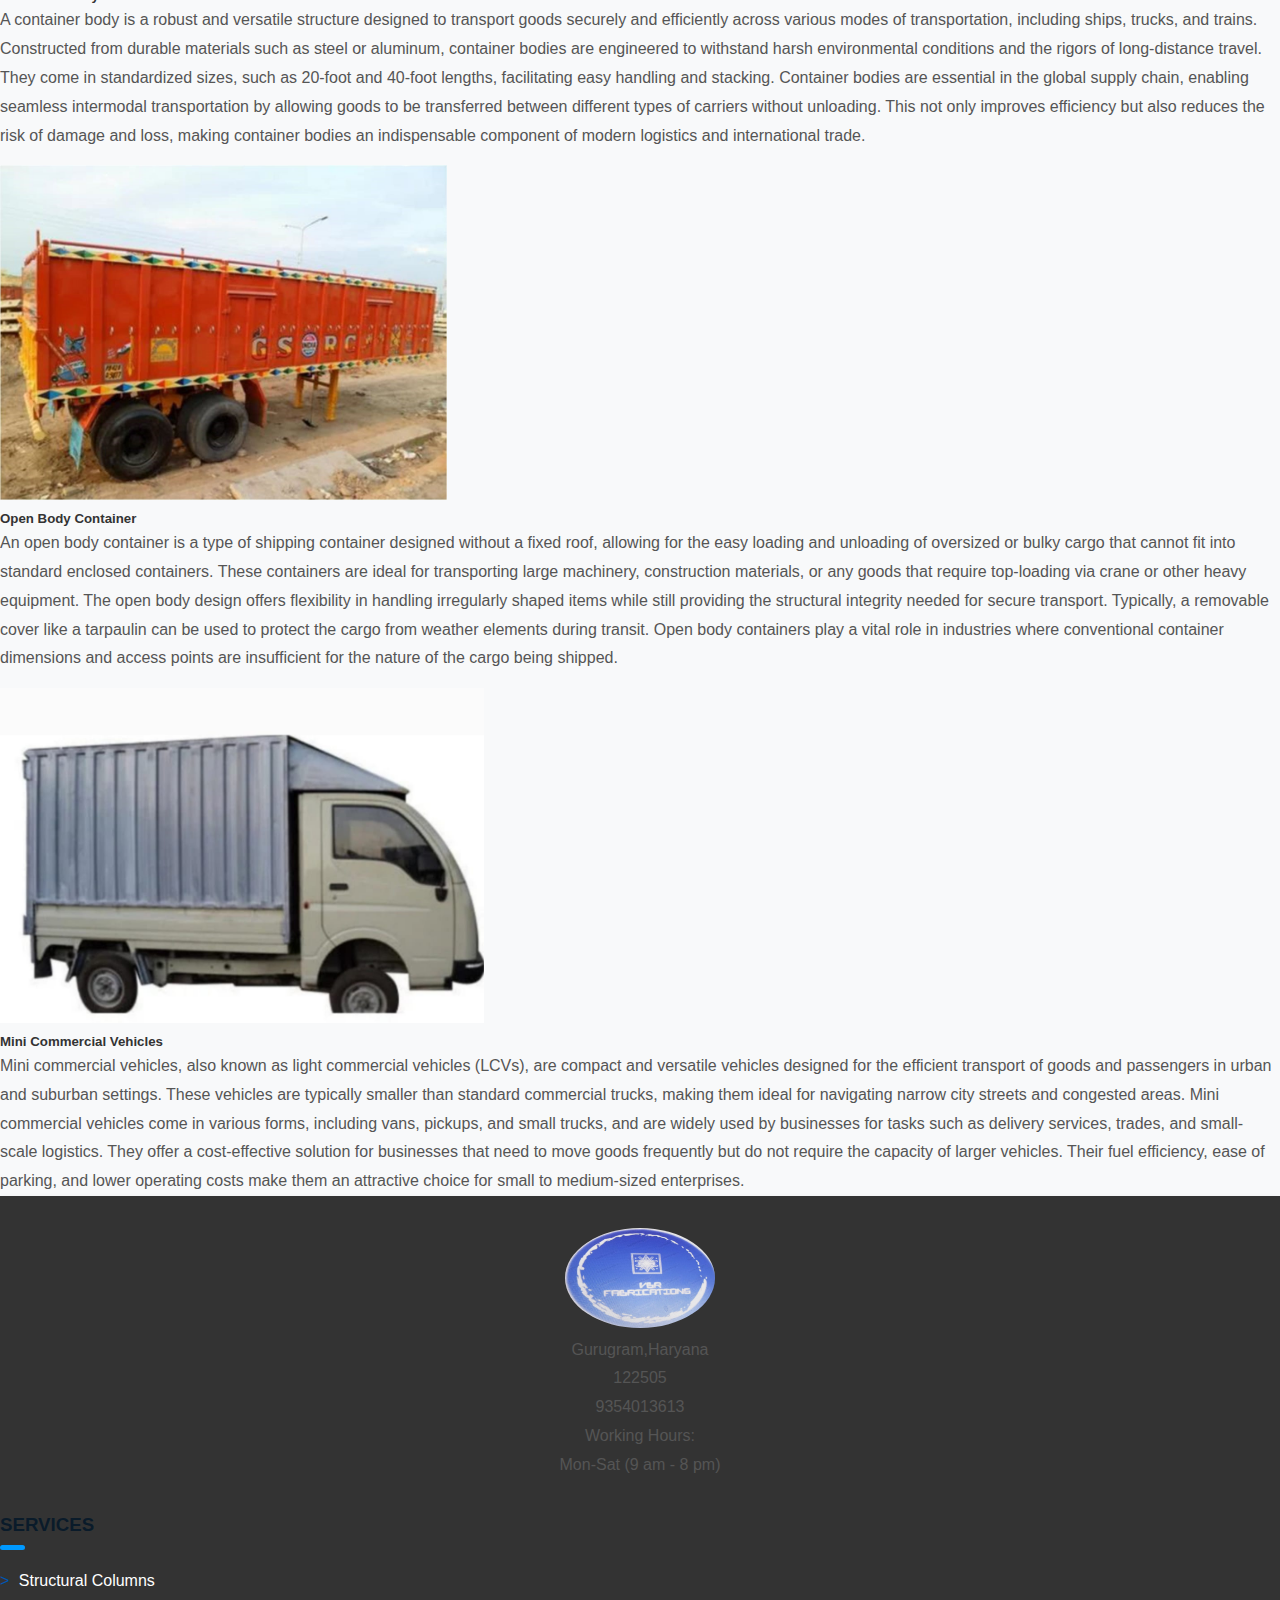
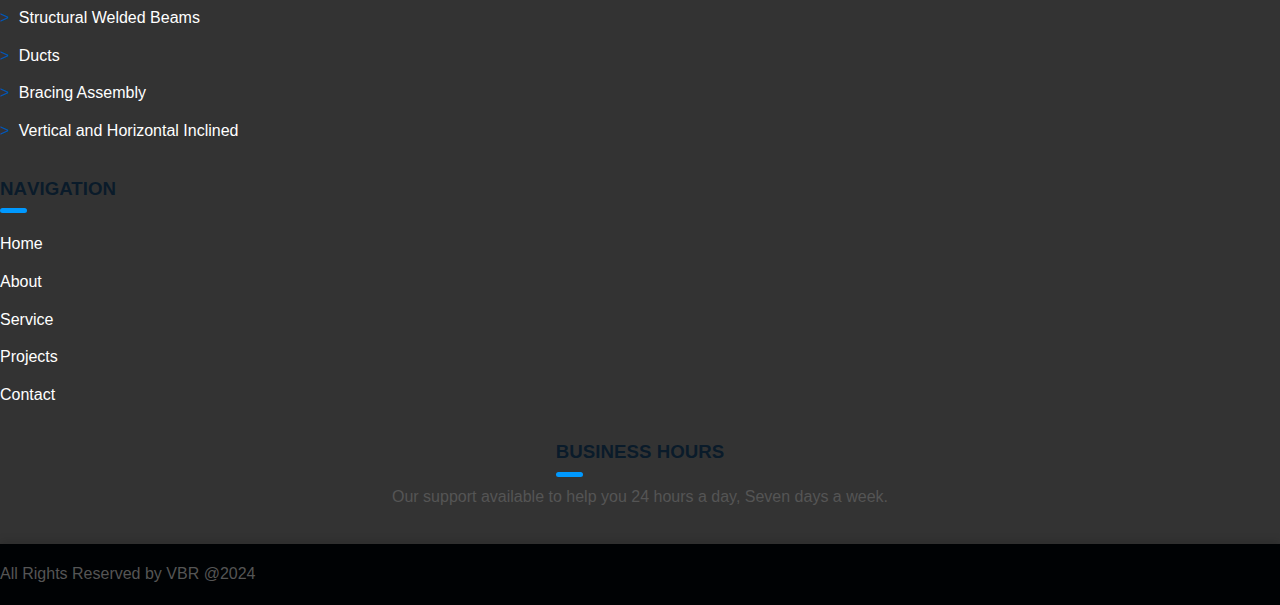
<file: service.html>
<!doctype html>
<html lang="en">
  <head>
    <!-- Required meta tags -->
    <meta charset="utf-8">
    <meta name="viewport" content="width=device-width, initial-scale=1">

    <!-- Bootstrap CSS -->
    <link href="https://cdn.jsdelivr.net/npm/bootstrap@5.0.2/dist/css/bootstrap.min.css" rel="stylesheet" integrity="sha384-EVSTQN3/azprG1Anm3QDgpJLIm9Nao0Yz1ztcQTwFspd3yD65VohhpuuCOmLASjC" crossorigin="anonymous">
    <link rel="stylesheet" href="style.css">
    <title>VBR Fabrication</title>
    <style>
      .ser-img{
        padding-top: 15PX;
        height: 350px;
      }
      .ser{
        align-items: right;
        text-align: left;
      }
    </style>
  </head>
  <body>
    <!-- navbar -->
    
    <nav class="navbar navbar-expand-lg navbar-dark bg-primary">
        <div class="container">
          <img src="images/logo.jpg" alt="logo" class="nav-logo">
          <button class="navbar-toggler" type="button" data-bs-toggle="collapse" data-bs-target="#navbarSupportedContent" aria-controls="navbarSupportedContent" aria-expanded="false" aria-label="Toggle navigation">
            <span class="navbar-toggler-icon"></span>
          </button>
          <div class="collapse navbar-collapse" id="navbarSupportedContent">
            <ul class="navbar-nav me-auto mb-2 mb-lg-0">
              <li class="nav-item">
                <a class="nav-link active" aria-current="page" href="index.html">Home</a>
              </li>
              <li class="nav-item">
                <a class="nav-link active" aria-current="page" href="about.html">About</a>
              </li>
              <li class="nav-item">
                <a class="nav-link active" aria-current="page" href="#">Services</a>
              </li>
              <li class="nav-item">
                <a class="nav-link active" aria-current="page" href="Gallery.html">Projects</a>
              </li>
            </ul>
           
            <ul class="navbar-nav">
              <li class="nav-item">
                <a class="nav-link active" aria-current="page" href="contactus.html">Contact Us</a>
              </li>
            </ul>
          </div>
        </div>
      </nav>

   <!-- navbar end -->

<!-- body part -->

<div class="container">
    <div class="row">
      <h2 class="ser mt-5 mb-2"><span class="highlight">OUR</span> SERVICES</h2>
        <div class="col-md-6">
<img src="images\WhatsApp Image 2024-08-04 at 16.33.05_e0080631.jpg" alt="" class="ser-img">
        </div>
        <div class="col-md-6">
          
<h5 class="mt-4">BIKE CARRIER</h5>
<P>A bike carrier is an essential accessory for transporting bicycles securely and conveniently on vehicles. Designed to fit a variety of car models, bike carriers are built with durable materials to withstand the rigors of travel, ensuring that bikes remain stable and protected during transit. Whether you're heading out for a weekend adventure or need a reliable solution for everyday transport, a well-crafted bike carrier provides peace of mind by keeping your bikes safe and secure, allowing you to focus on the journey ahead.
</P>
        </div>
  <div class="col-md-6">
    <img src="images\car-carrier.jpg" alt="" class="ser-img">
  </div>
  <div class="col-md-6">
              
    <h5 class="mt-4">CAR CARRIER</h5>
    <P>A car carrier, also known as a vehicle transporter, is a specialized trailer designed to transport automobiles efficiently and safely over long distances. These carriers are essential in the automotive industry, facilitating the movement of new, used, and even luxury vehicles from manufacturers to dealerships, between auctions, or directly to customers. Car carriers come in various configurations, with some capable of hauling multiple vehicles at once, stacked in rows or levels to maximize space. Equipped with advanced loading mechanisms, these carriers ensure that vehicles are securely fastened and protected during transit, minimizing the risk of damage. Whether for commercial or individual needs, car carriers play a crucial role in the logistics of vehicle transportation.
    </P>
    </div>
    
    <div class="col-md-6">
      <img src="images\WhatsApp Image 2024-08-09 at 19.24.19_fa032c6e.jpg" alt="" class="ser-img">
              </div>
              <div class="col-md-6">
                
      <h5 class="mt-4">Container Body</h5>
      <P>A container body is a robust and versatile structure designed to transport goods securely and efficiently across various modes of transportation, including ships, trucks, and trains. Constructed from durable materials such as steel or aluminum, container bodies are engineered to withstand harsh environmental conditions and the rigors of long-distance travel. They come in standardized sizes, such as 20-foot and 40-foot lengths, facilitating easy handling and stacking. Container bodies are essential in the global supply chain, enabling seamless intermodal transportation by allowing goods to be transferred between different types of carriers without unloading. This not only improves efficiency but also reduces the risk of damage and loss, making container bodies an indispensable component of modern logistics and international trade.
      </P>
              </div>
              <div class="col-md-6">
                <img src="images\open-body.jpg" alt="" class="ser-img">
                        </div>
                        <div class="col-md-6">
                          
                <h5 class="mt-4">Open Body Container</h5>
                <P>An open body container is a type of shipping container designed without a fixed roof, allowing for the easy loading and unloading of oversized or bulky cargo that cannot fit into standard enclosed containers. These containers are ideal for transporting large machinery, construction materials, or any goods that require top-loading via crane or other heavy equipment. The open body design offers flexibility in handling irregularly shaped items while still providing the structural integrity needed for secure transport. Typically, a removable cover like a tarpaulin can be used to protect the cargo from weather elements during transit. Open body containers play a vital role in industries where conventional container dimensions and access points are insufficient for the nature of the cargo being shipped.
                </P>
                        </div>
                        <div class="col-md-6">
                          <img src="images\mini-commerical.jpg" alt="" class="ser-img">
                                  </div>
                                  <div class="col-md-6">
                                    
                          <h5 class="mt-4">Mini Commercial Vehicles</h5>
                          <P>Mini commercial vehicles, also known as light commercial vehicles (LCVs), are compact and versatile vehicles designed for the efficient transport of goods and passengers in urban and suburban settings. These vehicles are typically smaller than standard commercial trucks, making them ideal for navigating narrow city streets and congested areas. Mini commercial vehicles come in various forms, including vans, pickups, and small trucks, and are widely used by businesses for tasks such as delivery services, trades, and small-scale logistics. They offer a cost-effective solution for businesses that need to move goods frequently but do not require the capacity of larger vehicles. Their fuel efficiency, ease of parking, and lower operating costs make them an attractive choice for small to medium-sized enterprises.
                          </P>
                                  </div>

    </div>
</div>

   <!-- footer -->

<div class="info-section mt-5">
    <div class="container">
      <div class="row">
          <div class="col-md-3 text-center mb-4">
              <img src="./images/logo.jpg" alt="logo" id="logo" class="mb-4">
              <p class="text-light">Gurugram,Haryana <br>122505</p>
  
              <p class="text-light text-center">9354013613</p>
              <p class="text-light">Working Hours: <br>
  Mon-Sat (9 am - 8 pm)</p>
          </div>
          <div class="col-md-3 mb-4 service">
            <h3 class="text-light mb-5"><span class="highlight">SE</span>RVICES</h3>
            <a href="#" target="_blank" class="link1"> <span class="arrow"> > </span> Structural Columns</a> <br>
            <a href="#" class="link1"> <span class="arrow">></span> Structural Welded Beams</a> <br>
            <a href="#" target="_blank" class="link1"><span class="arrow">></span> Ducts</a> <br>
            <a href="#" target="_blank" class="link1"><span class="arrow">></span> Bracing Assembly</a> <br>
            <a href="#" target="_blank" class="link1"><span class="arrow">></span> Vertical and Horizontal Inclined</a>
        </div>
        
          <div class="col-md-3 mb-4 n-foot">
              <h3 class="text-light mb-5"><span class="highlight">NA</span>VIGATION</h3>
             <a href="index.html"  class="n-link">Home</a> <br>
             <a href="about.html" class="n-link">About</a> <br>
             <a href="service.html" class="n-link">Service</a> <br>
             <a href="projects.html" class="n-link">Projects</a> <br>
              <a href="contactus.html" class="n-link">Contact</a>
          </div>
  
          <div class="col-md-3">
            <h3 class="text-light mb-5"><span class="highlight">BU</span>SINESS HOURS</h3>
            <P  class="text-light">Our support available to help you 24 hours a day, Seven days a week.</P>
          </div>
      </div>
  </div>
  </div>
  <div class="text-center footer">
      <p class="text-light">All Rights Reserved by VBR @2024</p>
  </div>
  
  
    <script src="https://cdn.jsdelivr.net/npm/bootstrap@5.0.2/dist/js/bootstrap.bundle.min.js" integrity="sha384-MrcW6ZMFYlzcLA8Nl+NtUVF0sA7MsXsP1UyJoMp4YLEuNSfAP+JcXn/tWtIaxVXM" crossorigin="anonymous"></script>

    
  </body>
</html>
</file>
<file: gallery.css>
body {
    font-family: Arial, sans-serif;
    /* background-color: #e0e7ff; */
    /* color: #333; */
    margin: 0;
    padding: 0;
}
.navbar-nav .nav-link:hover {
    background-color: rgba(13, 13, 214, 0.903) !important;
    border-radius:5px ;
    }

.gallery-container {
    max-width: 1200px;
    margin: 20px auto;
    padding: 20px;
    text-align: center;
}

h1 {
    font-size: 2.5em;
    color: #4a4e69;
    margin-bottom: 40px;
}

.image-row {
    display: flex;
    justify-content: space-between;
    margin-bottom: 30px;
}

.image-card {
    background-color: #fff;
    border-radius: 10px;
    box-shadow: 0 4px 8px rgba(0, 0, 0, 0.1);
    margin: 10px;
    padding: 20px;
    text-align: center;
    flex-basis: 48%;
    transition: transform 0.3s, box-shadow 0.3s, background-color 0.3s;
}

.image-card:hover {
    transform: translateY(-5px);
    box-shadow: 0 8px 16px rgba(0, 0, 0, 0.2);
    background-color: #f0f0f0;
}

.image-card img {
    max-width: 100%;
    border-radius: 10px;
    box-shadow: 0 4px 8px rgba(0, 0, 0, 0.2);
}

.image-details h2 {
    font-size: 1.8em;
    color: #4a4e69;
    margin: 15px 0 10px;
}

.image-details p {
    font-size: 1.2em;
    color: #666;
}

@media (max-width: 768px) {
    .image-row {
        flex-direction: column;
    }

    .image-card {
        flex-basis: 100%;
    }
}

.quote-btn {
    text-decoration: none;
    color: white;
    padding: 4px 20px;
    border: 3px solid #0099ff !important;
    background-color:#051829E6; /* Ensure the background color doesn't override the border */
}

.quote-btn:hover{
    background-color: #0099ff;
    color: white;
}
</file>
<file: style.css>
.sliding{
    height: 530px;
}

/* Basic Reset */
* {
    margin: 0;
    padding: 0;
    box-sizing: border-box;
  }
  
  /* Body and overall layout */
  body {
    font-family: 'Arial', sans-serif;
    line-height: 1.6;
    color: #333;
    background-color: #f8f9fa;
  }
  
  /* Navbar */
  .navbar {
    background-color:  #0099ff;
  }
  

  .navbar-nav .nav-link:hover {
    background-color: #051829E6 !important;
    border-radius:5px ;
    }


  .navbar-brand {
    font-size: 1.5rem;
    font-weight: bold;
  }
  
  .navbar-nav .nav-link {
    font-size: 1.1rem;
    color: #ffffff !important;
  }
  
  .navbar-nav .nav-link.active {
    color: #e0e0e0 !important;
  }
  
  .navbar-toggler {
    border-color: #ffffff;
  }
  
  .navbar-toggler-icon {
    background-image: url('data:image/svg+xml;charset=utf8,%3Csvg xmlns="http://www.w3.org/2000/svg" viewBox="0 0 30 30"%3E%3Cpath stroke="rgb(255, 255, 255)" stroke-width="2" d="M5 7h20M5 15h20M5 23h20"/%3E%3C/svg%3E');
  }
  
  .heading{
    background-color: #0099ff5a;
  }

  /* Carousel */
  .carousel-inner img {
    height: 60vh;
    object-fit: cover;
  }
  
  .carousel-caption h5 {
    font-size: 2rem;
    font-weight: bold;
  }
  
  .carousel-caption p {
    font-size: 1.2rem;
  }

  h1 {
    font-weight: bolder;
    font-size: 2.5rem;
    color: #051829E6;
  }
  h2{
    /* padding-top: 25px; */
    font-weight: bolder;
    font-size: 2rem;
    color: #051829E6;
  }
  
  h4 {
    font-weight: bold;
    font-size: 1.2rem;
    color: #051829E6;
  }
  
  p {
    font-size: 1rem;
    color: #555;
    line-height: 1.8;
  }
  h3{
    padding-top: 30px;
    color:#051829E6;
    font-weight: bolder;
  }
  
  /* Feedback Section */
  .feedback-section {
    background: #ffffff;
    border: 1px solid #4a4444;
    border-radius: 10px;
    height: 400px;
    width: 300px;
    /* padding: 1rem; */
    box-shadow: 0 4px 8px rgba(0, 0, 0, 1);
  }
  
  /* Accordion */
  .accordion-button {
    background-color: #f0f4f7;
    color: #004d99;
    border: 1px solid #cce0ff;
    border-radius: 8px;
    box-shadow: 0 2px 4px rgba(0, 0, 0, 0.1);
  }
  
  .accordion-button:not(.collapsed) {
    color: #003366;
    background-color: #eaf0ff;
    border-color: #b3c6ff;
  }
  
  .accordion-button:focus {
    box-shadow: 0 0 0 0.25rem rgba(0, 0, 255, 0.25);
  }
  
  .accordion-body {
    background-color: #ffffff;
    border-top: 1px solid #ddd;
    padding: 1.5rem;
    box-shadow: 0 2px 4px rgba(0, 0, 0, 0.05);
  }
  
  /* Footer */
  .info-section {
    background: #333333;
    color: #ffffff;
    padding: 2rem 0;
    box-shadow: 0 4px 8px rgba(0, 0, 0, 0.1);
  }
  
  .info-section h3 {
    margin-bottom: 1rem;
  }
  
  .info-section a {
    color: #ffffff;
    text-decoration: none;
  }
  
  .info-section a:hover {
    text-decoration: underline;
  }
  
  .footer {
    background-color: #000204;
    color: #ffffff;
    padding: 1rem 0;
    box-shadow: 0 -4px 8px rgba(0, 0, 0, 0.1);
  }
  
  .footer p {
    margin: 0;
  }

  .link{
         
    text-decoration: none;
    font-size: 25px;
    
  }
  .link:hover{
    color:#1f318e;
    text-decoration: none;
  }
  .foot{
    text-decoration: none;
    color: blue;
    font-size: 35px;
  }
  
  /* Responsive Design */
  @media (max-width: 767px) {
    .navbar-nav {
      text-align: center;
    }
  
    .feedback-section {
      margin-bottom: 1rem;
    }
  
    .info-section .col-md-4 {
      margin-bottom: 1rem;
    }
  }
  
  .btn-custom {
    background-color: #0056b3; 
    color: #ffffff; 
    border: 2px solid #ffffff; 
    padding: 12px 24px; 
    font-size: 18px; 
    font-weight: bold; 
    text-transform: uppercase; 
    border-radius: 8px; 
    cursor: pointer;
    box-shadow: 0 8px 15px rgba(0, 0, 0, 0.2); 
    transition: all 0.3s ease;
}

.btn-custom:hover {
    background-color: #004080; 
    color: #ffc107; 
    border: 2px solid #ffc107; 
    box-shadow: 0 12px 20px rgba(0, 0, 0, 0.3); 
    transform: translateY(-2px); 
}

.btn-custom:active {
    background-color: #003366; 
    color: #adb5bd; 
    border: 2px solid #adb5bd; 
    box-shadow: 0 4px 6px rgba(0, 0, 0, 0.2); 
    transform: translateY(0);
}

.project{
  background-color: #051829E6;
}

/*051829E6*/
.accordion-item {
  margin-bottom: 20px; 
}

/* image  */

.image-slider {
  overflow-x: auto;
  white-space: nowrap;
  width: 100%;
}

.slider-container {
  display: flex;
  margin-bottom: 40px;
}

.project-image {
  display: inline-block;
  width: 100px; /* Adjust size as needed */
  height: 400px;
  margin: 0;
}

.image-slider::-webkit-scrollbar {
  height: 8px;
  
}

.image-slider::-webkit-scrollbar-thumb {
  background-color: #0099ff;
  border-radius: 10px;
}

.image-slider::-webkit-scrollbar-thumb:hover {
  background-color: #0099ff;
}

.ser-btn{
  font-weight:500;
  text-decoration: none;
  font-size:1.5rem;
  background-color: #0099ff;
  color: #051829E6;
  padding: 5px 20px;
}
.ser-btn:hover{
  background-color: #051829E6;
  color:#fff;
}

.col-md-3 {
  text-align: center;
}

.highlight {
  position: relative;
  display: inline-block;
}

.highlight::after {
  border-radius: 10px;
  content: "";
  display: block;
  width: 100%; /* Width of the line matches the width of "OUR" */
  height: 5px; /* Thickness of the line */
  background-color: #0099ff; /* Color of the line */
  margin-top: 5px; /* Space between text and line */
  position: absolute;
  left: 0;
  bottom: -10px; /* Adjust the distance below the text */
}

.image-carousel {
  height: 300px;
  overflow: hidden;
  width: 100%; /* Ensure it takes the full container width */
  max-width: 1200px; /* Adjust as needed to fit three images */
  margin: auto;
}

.image-wrapper {
  display: flex;
  animation: slide 15s infinite;
}

.project-image {
  width: calc(100% / 3); /* Each image takes 1/3 of the carousel width */
  /* flex-shrink: 0; */
}

@keyframes slide {
  0% { transform: translateX(0); }
  20% { transform: translateX(-33.33%); }
  40% { transform: translateX(-66.66%); }
  60% { transform: translateX(-99.99%); }
  80% { transform: translateX(-133.32%); }
  100% { transform: translateX(0); }
}

/* contact us */

.contact-us{
  background-color: #051829E6;
  color: #fff;
}

.abc{
  border: 1px solid #0056b3;
}

#logo{
  height: 100px;
  width: 150px;
  border-radius: 50%;

}
.nav-logo{
  margin-right: 10px;
  width: 70px;
  height: 40px;
  border-radius: 50%;
  cursor: pointer;
}

.n-foot{
text-align: left;
}

.n-link{
  padding-top: 12px;
  text-decoration: none !important; /* Remove underline */
  color: white; /* Ensure the text color is appropriate */
  display: inline-block;
}
.n-link:hover{
  color: #0056b3;
}

.service {
  text-align: left; /* Align text to the left */
}

.link1 {
  padding-top: 12px;
  text-decoration: none !important; /* Remove underline */
  color: white; /* Ensure the text color is appropriate */
  display: inline-block; /* Helps in keeping alignment consistent */
}
.link1:hover{
  color: #0056b3;
}

.arrow {
  color: #0056b3;
  margin-right: 5px; /* Add some space between the arrow and the text */
}
</file>
